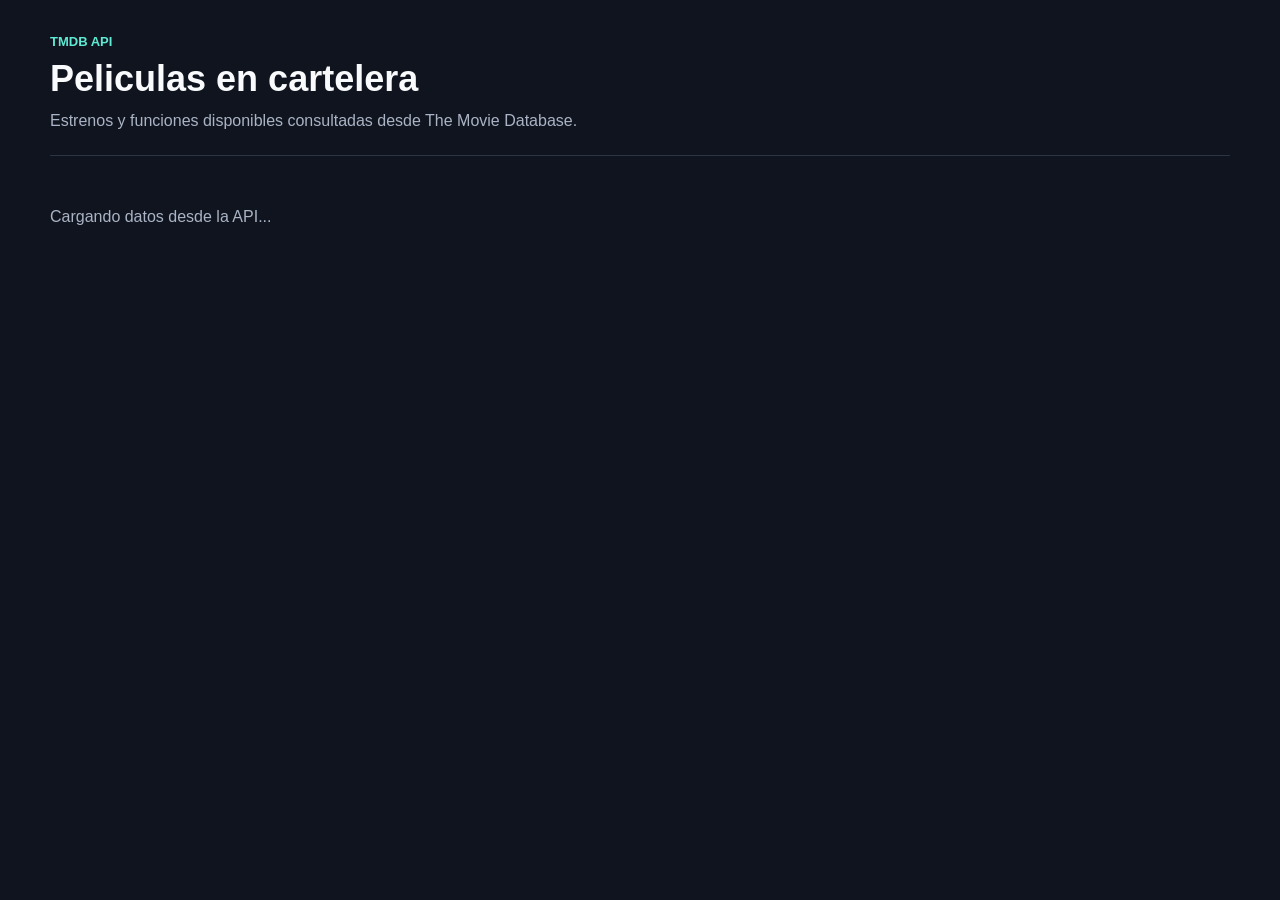
<file: apis/index.html>
<!DOCTYPE html>
<html lang="es">
<head>
  <meta charset="UTF-8">
  <meta name="viewport" content="width=device-width, initial-scale=1.0">
  <title>API de TMDB con JavaScript</title>
  <link rel="stylesheet" href="css/style.css">
</head>
<body>
  <main>
    <header class="encabezado">
      <div>
        <span class="etiqueta">TMDB API</span>
        <h1>Peliculas en cartelera</h1>
        <p class="descripcion">
          Estrenos y funciones disponibles consultadas desde The Movie Database.
        </p>
      </div>
    </header>

    <section class="peliculas" id="contenedorPeliculas"></section>

    <p class="estado" id="estado">Cargando datos desde la API...</p>
  </main>

  <script src="js/app.js"></script>
</body>
</html>
</file>
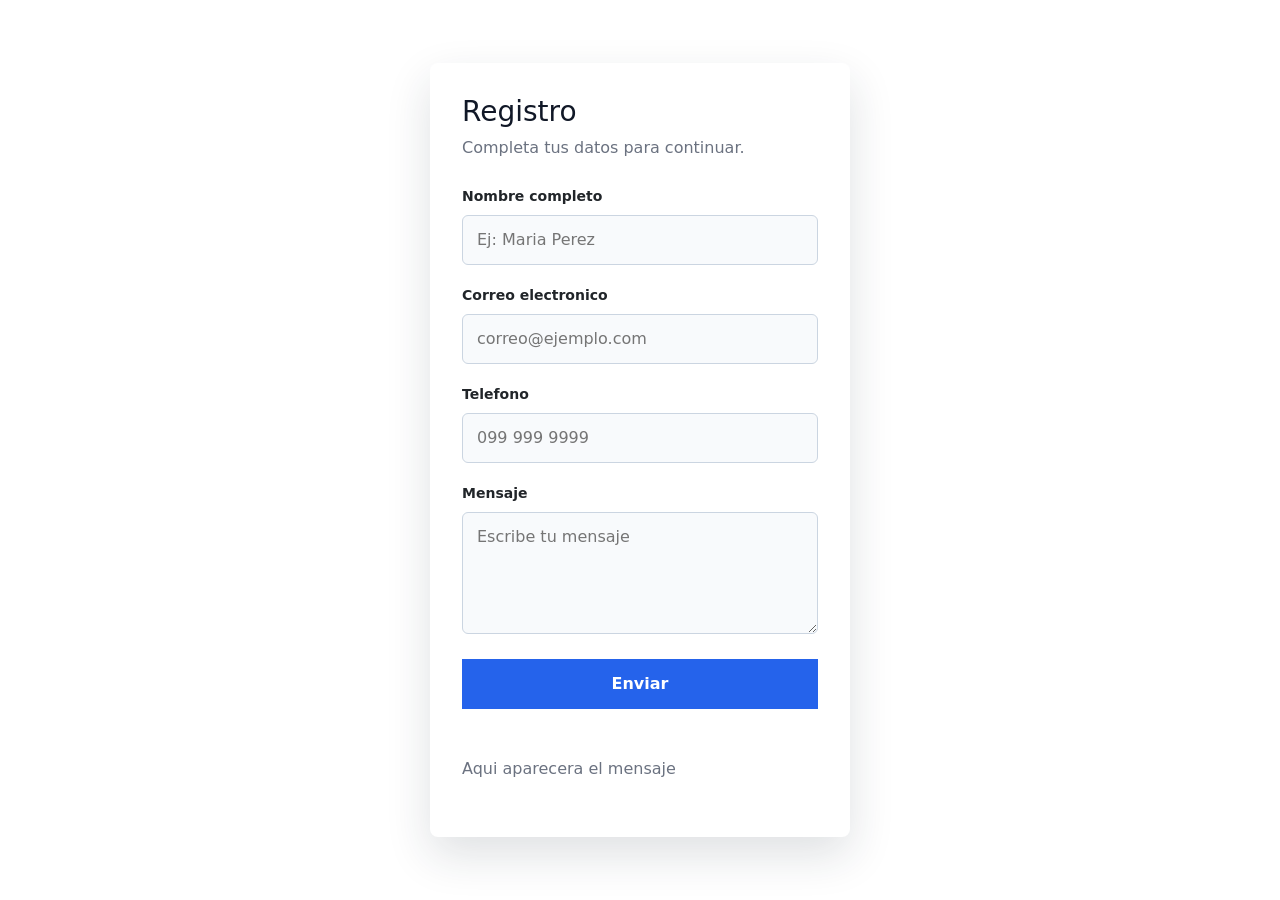
<file: javascript-01/index.html>
<!DOCTYPE html>
<html lang="es">
<head>
    <meta charset="UTF-8">
    <meta name="viewport" content="width=device-width, initial-scale=1.0">
    <title>Formulario de Registro</title>
    <link rel="stylesheet" href="css/styles.css">
    <link href="https://cdn.jsdelivr.net/npm/bootstrap@5.3.8/dist/css/bootstrap.min.css" rel="stylesheet">
   
</head>
<body>
    <main class="form-page">
        <form class="contact-form">
            <h1>Registro</h1>
            <p>Completa tus datos para continuar.</p>

            <div class="form-group">
                <label for="nombre">Nombre completo</label>
                <input type="text" id="nombre" name="nombre" placeholder="Ej: Maria Perez" >
            </div>

            <div class="form-group">
                <label for="correo">Correo electronico</label>
                <input type="email" id="correo" name="correo" placeholder="correo@ejemplo.com" required>
            </div>

            <div class="form-group">
                <label for="telefono">Telefono</label>
                <input type="number" id="telefono" name="telefono" placeholder="099 999 9999">
            </div>

            <div class="form-group">
                <label for="mensaje">Mensaje</label>
                <textarea id="mensaje" name="mensaje" rows="4" placeholder="Escribe tu mensaje"></textarea>
            </div>

            <button type="submit">Enviar</button>
        </br> </br> </br> 
            <!-- <button id="btn" onclick="mostrarMensaje()" >Haz Click Aqui</button>

            <button id="btnColor" onclick="cambiarColor()" >Cambiar Color</button>

             <button id="btnColor" onclick="colorOriginal()" >Restablecer</button> -->

            <p id="resultado-js"> Aqui aparecera el mensaje</p>


        </form>
    </main>

     <script src="js/validaciones.js"></script>
    

</body>
</html>
</file>
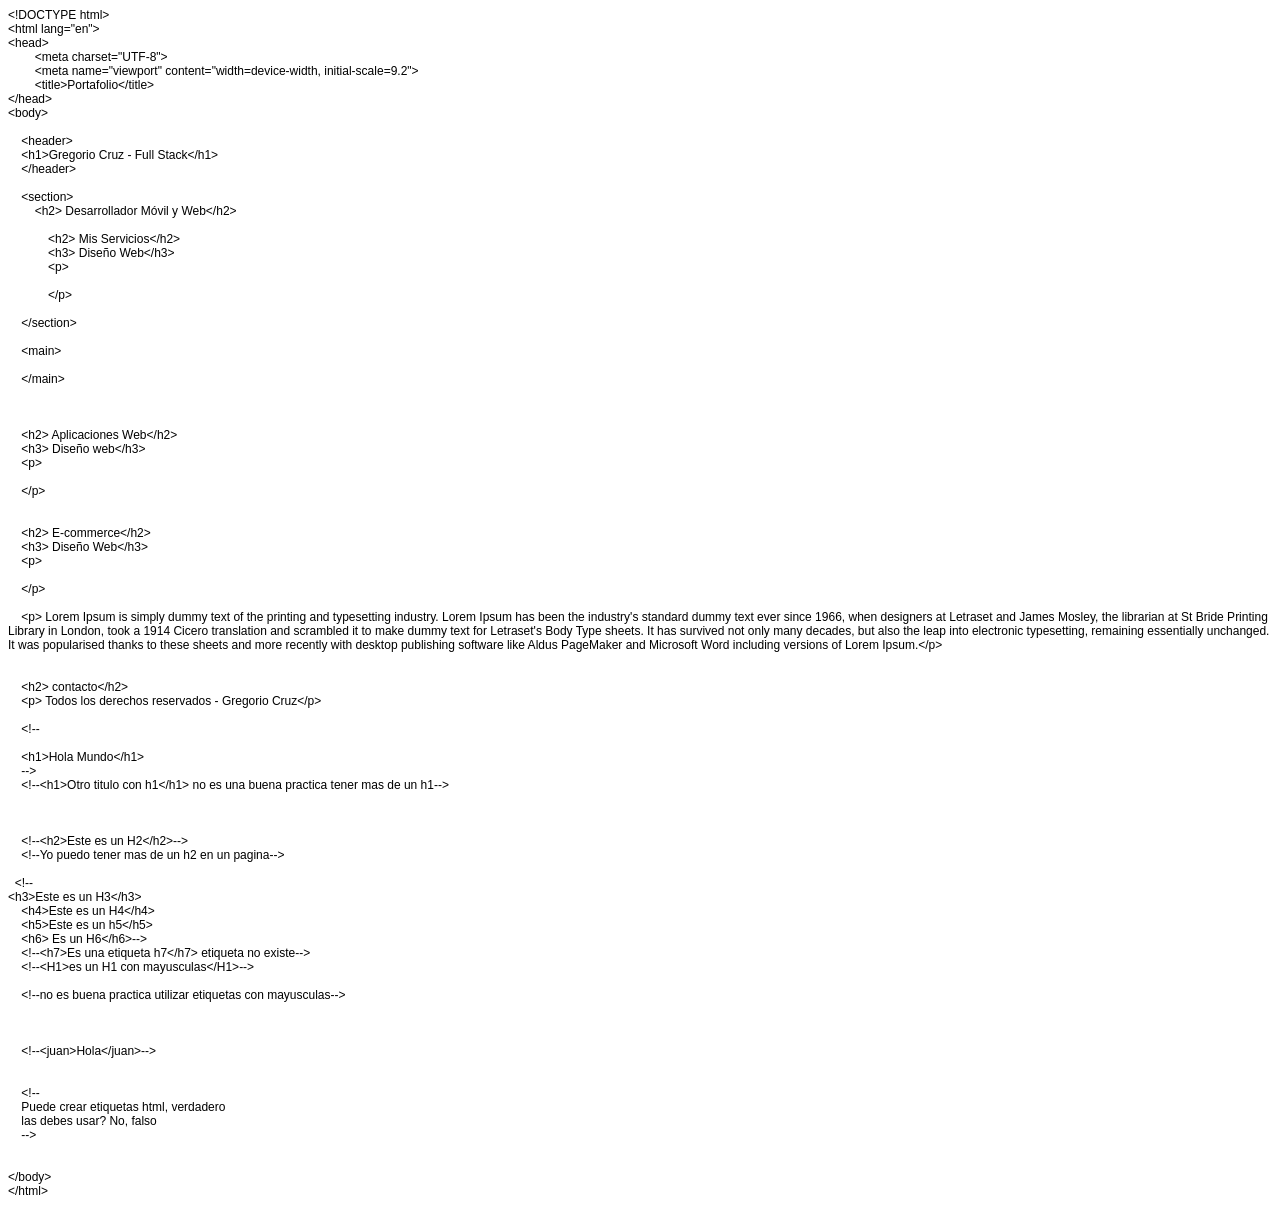
<file: etiquetas.html>
<!DOCTYPE html PUBLIC "-//W3C//DTD HTML 4.01//EN" "http://www.w3.org/TR/html4/strict.dtd">
<html>
<head>
  <meta http-equiv="Content-Type" content="text/html; charset=utf-8">
  <meta http-equiv="Content-Style-Type" content="text/css">
  <title></title>
  <meta name="Generator" content="Cocoa HTML Writer">
  <meta name="CocoaVersion" content="2685.6">
  <style type="text/css">
    p.p1 {margin: 0.0px 0.0px 0.0px 0.0px; font: 12.0px Helvetica}
    p.p2 {margin: 0.0px 0.0px 0.0px 0.0px; font: 12.0px Helvetica; min-height: 14.0px}
    span.Apple-tab-span {white-space:pre}
  </style>
</head>
<body>
<p class="p1">&lt;!DOCTYPE html&gt;</p>
<p class="p1">&lt;html lang="en"&gt;</p>
<p class="p1">&lt;head&gt;</p>
<p class="p1"><span class="Apple-tab-span">	</span>&lt;meta charset="UTF-8"&gt;</p>
<p class="p1"><span class="Apple-tab-span">	</span>&lt;meta name="viewport" content="width=device-width, initial-scale=9.2"&gt;</p>
<p class="p1"><span class="Apple-tab-span">	</span>&lt;title&gt;Portafolio&lt;/title&gt;</p>
<p class="p1">&lt;/head&gt;</p>
<p class="p1">&lt;body&gt;</p>
<p class="p2"><span class="Apple-converted-space">    </span></p>
<p class="p1"><span class="Apple-converted-space">    </span>&lt;header&gt;</p>
<p class="p1"><span class="Apple-converted-space">    </span>&lt;h1&gt;Gregorio Cruz - Full Stack&lt;/h1&gt;</p>
<p class="p1"><span class="Apple-converted-space">    </span>&lt;/header&gt;</p>
<p class="p2"><span class="Apple-converted-space">    </span></p>
<p class="p1"><span class="Apple-converted-space">    </span>&lt;section&gt;</p>
<p class="p1"><span class="Apple-converted-space">        </span>&lt;h2&gt; Desarrollador Móvil y Web&lt;/h2&gt;</p>
<p class="p2"><span class="Apple-converted-space">    </span></p>
<p class="p1"><span class="Apple-converted-space">            </span>&lt;h2&gt; Mis Servicios&lt;/h2&gt;</p>
<p class="p1"><span class="Apple-converted-space">            </span>&lt;h3&gt; Diseño Web&lt;/h3&gt;</p>
<p class="p1"><span class="Apple-converted-space">            </span>&lt;p&gt;</p>
<p class="p2"><span class="Apple-converted-space">    </span></p>
<p class="p1"><span class="Apple-converted-space">            </span>&lt;/p&gt;</p>
<p class="p2"><span class="Apple-converted-space">    </span></p>
<p class="p1"><span class="Apple-converted-space">    </span>&lt;/section&gt;</p>
<p class="p2"><span class="Apple-converted-space">    </span></p>
<p class="p1"><span class="Apple-converted-space">    </span>&lt;main&gt;</p>
<p class="p2"><span class="Apple-converted-space">    </span></p>
<p class="p1"><span class="Apple-converted-space">    </span>&lt;/main&gt;</p>
<p class="p2"><span class="Apple-converted-space">    </span></p>
<p class="p2"><span class="Apple-converted-space">    </span></p>
<p class="p2"><span class="Apple-converted-space">    </span></p>
<p class="p1"><span class="Apple-converted-space">    </span>&lt;h2&gt; Aplicaciones Web&lt;/h2&gt;</p>
<p class="p1"><span class="Apple-converted-space">    </span>&lt;h3&gt; Diseño web&lt;/h3&gt;</p>
<p class="p1"><span class="Apple-converted-space">    </span>&lt;p&gt;</p>
<p class="p2"><span class="Apple-converted-space">    </span></p>
<p class="p1"><span class="Apple-converted-space">    </span>&lt;/p&gt;</p>
<p class="p2"><span class="Apple-converted-space">    </span></p>
<p class="p2"><span class="Apple-converted-space">    </span></p>
<p class="p1"><span class="Apple-converted-space">    </span>&lt;h2&gt; E-commerce&lt;/h2&gt;</p>
<p class="p1"><span class="Apple-converted-space">    </span>&lt;h3&gt; Diseño Web&lt;/h3&gt;</p>
<p class="p1"><span class="Apple-converted-space">    </span>&lt;p&gt;</p>
<p class="p2"><span class="Apple-converted-space">    </span></p>
<p class="p1"><span class="Apple-converted-space">    </span>&lt;/p&gt;</p>
<p class="p2"><span class="Apple-converted-space">    </span></p>
<p class="p1"><span class="Apple-converted-space">    </span>&lt;p&gt; Lorem Ipsum is simply dummy text of the printing and typesetting industry. Lorem Ipsum has been the industry's standard dummy text ever since 1966, when designers at Letraset and James Mosley, the librarian at St Bride Printing Library in London, took a 1914 Cicero translation and scrambled it to make dummy text for Letraset's Body Type sheets. It has survived not only many decades, but also the leap into electronic typesetting, remaining essentially unchanged. It was popularised thanks to these sheets and more recently with desktop publishing software like Aldus PageMaker and Microsoft Word including versions of Lorem Ipsum.&lt;/p&gt;</p>
<p class="p2"><span class="Apple-converted-space">    </span></p>
<p class="p2"><span class="Apple-converted-space">    </span></p>
<p class="p1"><span class="Apple-converted-space">    </span>&lt;h2&gt; contacto&lt;/h2&gt;</p>
<p class="p1"><span class="Apple-converted-space">    </span>&lt;p&gt; Todos los derechos reservados - Gregorio Cruz&lt;/p&gt;</p>
<p class="p2"><span class="Apple-converted-space">    </span></p>
<p class="p1"><span class="Apple-converted-space">    </span>&lt;!--</p>
<p class="p2"><span class="Apple-converted-space">    </span></p>
<p class="p1"><span class="Apple-converted-space">    </span>&lt;h1&gt;Hola Mundo&lt;/h1&gt;</p>
<p class="p1"><span class="Apple-converted-space">    </span>--&gt;</p>
<p class="p1"><span class="Apple-converted-space">    </span>&lt;!--&lt;h1&gt;Otro titulo con h1&lt;/h1&gt; no es una buena practica tener mas de un h1--&gt;</p>
<p class="p2"><span class="Apple-converted-space">    </span></p>
<p class="p2"><span class="Apple-converted-space">    </span></p>
<p class="p2"><span class="Apple-converted-space">    </span></p>
<p class="p1"><span class="Apple-converted-space">    </span>&lt;!--&lt;h2&gt;Este es un H2&lt;/h2&gt;--&gt;</p>
<p class="p1"><span class="Apple-converted-space">    </span>&lt;!--Yo puedo tener mas de un h2 en un pagina--&gt;</p>
<p class="p2"><span class="Apple-converted-space">    </span></p>
<p class="p1"><span class="Apple-converted-space">  </span>&lt;!-- <span class="Apple-converted-space"> </span></p>
<p class="p1">&lt;h3&gt;Este es un H3&lt;/h3&gt;</p>
<p class="p1"><span class="Apple-converted-space">    </span>&lt;h4&gt;Este es un H4&lt;/h4&gt;</p>
<p class="p1"><span class="Apple-converted-space">    </span>&lt;h5&gt;Este es un h5&lt;/h5&gt;</p>
<p class="p1"><span class="Apple-converted-space">    </span>&lt;h6&gt; Es un H6&lt;/h6&gt;--&gt;</p>
<p class="p1"><span class="Apple-converted-space">    </span>&lt;!--&lt;h7&gt;Es una etiqueta h7&lt;/h7&gt; etiqueta no existe--&gt;</p>
<p class="p1"><span class="Apple-converted-space">    </span>&lt;!--&lt;H1&gt;es un H1 con mayusculas&lt;/H1&gt;--&gt;</p>
<p class="p2"><span class="Apple-converted-space">    </span></p>
<p class="p1"><span class="Apple-converted-space">    </span>&lt;!--no es buena practica utilizar etiquetas con mayusculas--&gt;</p>
<p class="p2"><span class="Apple-converted-space">    </span></p>
<p class="p2"><span class="Apple-converted-space">    </span></p>
<p class="p2"><span class="Apple-converted-space">    </span></p>
<p class="p1"><span class="Apple-converted-space">    </span>&lt;!--&lt;juan&gt;Hola&lt;/juan&gt;--&gt;</p>
<p class="p2"><span class="Apple-converted-space">    </span></p>
<p class="p2"><span class="Apple-converted-space">    </span></p>
<p class="p1"><span class="Apple-converted-space">    </span>&lt;!--</p>
<p class="p1"><span class="Apple-converted-space">    </span>Puede crear etiquetas html, verdadero</p>
<p class="p1"><span class="Apple-converted-space">    </span>las debes usar? No, falso</p>
<p class="p1"><span class="Apple-converted-space">    </span>--&gt;</p>
<p class="p2"><span class="Apple-converted-space">    </span></p>
<p class="p2"><span class="Apple-tab-span">	</span></p>
<p class="p1">&lt;/body&gt;</p>
<p class="p1">&lt;/html&gt;</p>
</body>
</html>
</file>
<file: apis/css/style.css>
* {
  box-sizing: border-box;
}

body {
  margin: 0;
  min-height: 100vh;
  font-family: Arial, Helvetica, sans-serif;
  background: #10141f;
  color: #f8fafc;
  padding: 32px 20px;
}

main {
  width: 100%;
  max-width: 1180px;
  margin: 0 auto;
}

.encabezado {
  margin-bottom: 28px;
  padding-bottom: 22px;
  border-bottom: 1px solid #2c3445;
}

.etiqueta {
  display: inline-block;
  margin-bottom: 10px;
  color: #5eead4;
  font-size: 13px;
  font-weight: 700;
  text-transform: uppercase;
}

h1 {
  margin: 0 0 10px;
  font-size: 36px;
  line-height: 1.1;
}

.descripcion {
  max-width: 620px;
  margin: 0;
  color: #aab4c5;
  line-height: 1.5;
}

.peliculas {
  display: grid;
  grid-template-columns: repeat(auto-fill, minmax(210px, 1fr));
  gap: 22px;
}

.pelicula {
  position: relative;
  overflow: hidden;
  border: 1px solid #273044;
  border-radius: 8px;
  background: #171d2b;
  box-shadow: 0 14px 28px rgba(0, 0, 0, 0.22);
  transition: transform 180ms ease, border-color 180ms ease, box-shadow 180ms ease;
}

.pelicula:hover {
  transform: translateY(-4px);
  border-color: #5eead4;
  box-shadow: 0 18px 38px rgba(0, 0, 0, 0.34);
}

.pelicula img {
  width: 100%;
  aspect-ratio: 2 / 3;
  object-fit: cover;
  background: #252d3d;
  display: block;
}

.pelicula-info {
  display: grid;
  gap: 10px;
  padding: 14px;
}

.pelicula h2 {
  min-height: 42px;
  margin: 0;
  color: #f8fafc;
  font-size: 18px;
  line-height: 1.18;
}

.pelicula p {
  margin: 0;
  color: #aab4c5;
  font-size: 14px;
  line-height: 1.45;
}

.meta {
  display: flex;
  flex-wrap: wrap;
  gap: 8px;
}

.fecha,
.calificacion {
  width: fit-content;
  border-radius: 999px;
  padding: 5px 9px;
  font-size: 12px;
  font-weight: 700;
}

.fecha {
  color: #cbd5e1;
  background: #242c3d;
}

.calificacion {
  color: #10141f;
  background: #5eead4;
}

.sinopsis {
  display: -webkit-box;
  min-height: 82px;
  overflow: hidden;
  -webkit-line-clamp: 4;
  -webkit-box-orient: vertical;
}

.estado {
  margin: 24px 0 0;
  color: #aab4c5;
}

@media (max-width: 640px) {
  body {
    padding: 20px 14px;
  }

  main {
    padding: 0;
  }

  h1 {
    font-size: 30px;
  }

  .peliculas {
    grid-template-columns: repeat(auto-fill, minmax(150px, 1fr));
    gap: 14px;
  }

  .pelicula-info {
    padding: 12px;
  }

  .pelicula h2 {
    min-height: auto;
    font-size: 16px;
  }

  .sinopsis {
    min-height: auto;
    -webkit-line-clamp: 3;
  }
}
</file>
<file: javascript-01/css/styles.css>
* {
    box-sizing: border-box;
}

body {
    margin: 0;
    font-family: Arial, Helvetica, sans-serif;
    background: #eef2f7;
    color: #1f2937;
}

.form-page {
    min-height: 100vh;
    display: flex;
    align-items: center;
    justify-content: center;
    padding: 24px;
}

.contact-form {
    width: 100%;
    max-width: 420px;
    padding: 32px;
    background: #ffffff;
    border-radius: 8px;
    box-shadow: 0 18px 45px rgba(31, 41, 55, 0.14);
}

.contact-form h1 {
    margin: 0 0 8px;
    font-size: 28px;
    color: #111827;
}

.contact-form p {
    margin: 0 0 24px;
    color: #6b7280;
}

.form-group {
    margin-bottom: 18px;
}

label {
    display: block;
    margin-bottom: 8px;
    font-weight: 700;
    font-size: 14px;
}

input,
textarea {
    width: 100%;
    padding: 12px 14px;
    border: 1px solid #cbd5e1;
    border-radius: 6px;
    font: inherit;
    color: #111827;
    background: #f8fafc;
    outline: none;
    transition: border-color 0.2s ease, box-shadow 0.2s ease;
}

input:focus,
textarea:focus {
    border-color: #2563eb;
    box-shadow: 0 0 0 4px rgba(37, 99, 235, 0.14);
    background: #ffffff;
}

textarea {
    resize: vertical;
}

button {
    width: 100%;
    padding: 13px 16px;
    border: 0;
    border-radius: 6px;
    background: #2563eb;
    color: #ffffff;
    font: inherit;
    font-weight: 700;
    cursor: pointer;
    transition: background 0.2s ease, transform 0.2s ease;
}

button:hover {
    background: #1d4ed8;
    transform: translateY(-1px);
}

@media (max-width: 480px) {
    .contact-form {
        padding: 24px;
    }
}
</file>
